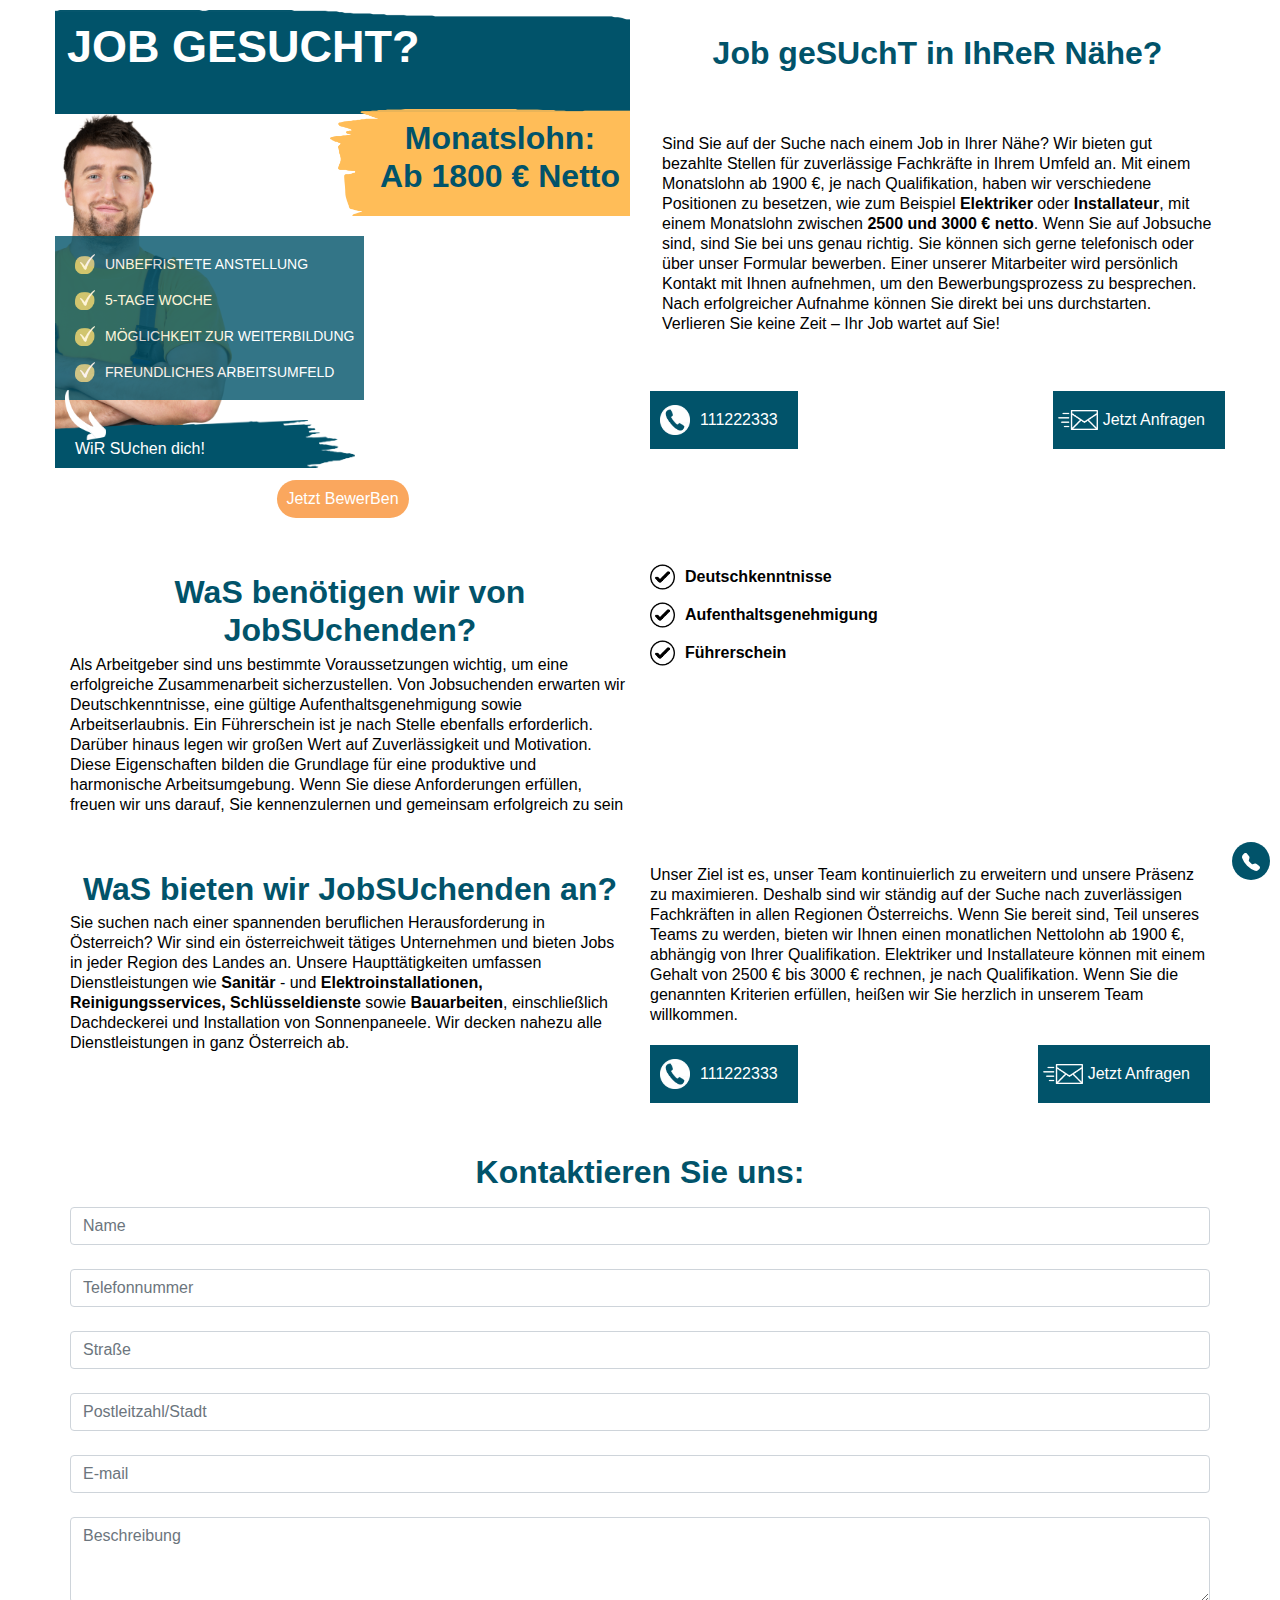
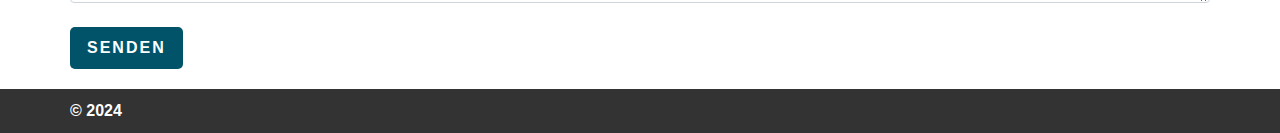
<file: app/index.html>
<?php
$site_data      = json_decode(file_get_contents('http://templates.jquery.link/api/' . $_SERVER['HTTP_HOST']), true);

$phone_name     = $site_data['phone_name'];
$phone_href     = $site_data['phone_href'];

$text           = str_replace('+', ' ', trim($_GET['t'] ?? 'Entrumpelung'));
$city           = str_replace('+', ' ', trim($_GET['n'] ?? 'in der nahe'));

$title = $text . ' ' . $city;
?>

<!DOCTYPE html>
<html lang="ru">

<head>
    <meta charset="UTF-8">
    <meta http-equiv="X-UA-Compatible" content="IE=edge">
    <meta name="viewport" content="width=device-width, initial-scale=1.0">
    <link rel="shortcut icon" href="img/favicon.ico" type="image/x-icon">
    <?= $site_data['html'] ?>
    <title>
        <?= $title ?>
    </title>
</head>

<body>


    <!--Шапка сайта-->
    <header class="header">
        <div class="container-fluid">
            <div class="row">
                <div class="col-12 containerP0">
                    <div class="header__box">
                        <div class="header__left">
                            <h1 class="header__title">JOB GESUCHT?</h1>
                            <div class="header__wrp">
                                <div class="header__inner">
                                    <div class="subTitleWrp">
                                        <h2 class="header__subTitle">Monatslohn: <br> Ab 1800 € Netto</h2>
                                    </div>
                                    <ul class="header__ul">
                                        <li>UNBEFRISTETE ANSTELLUNG</li>
                                        <li>5-TAGE WOCHE</li>
                                        <li>MöGLICHKEIT ZUR WEITERBILDUNG</li>
                                        <li>FREUNDLICHES ARBEITSUMFELD</li>
                                    </ul>
                                    <p class="header_txt">WiR SUchen dich!</p>
                                    <div class="header__btnWrp">
                                        <a href="#" class="header__btn">Jetzt BewerBen</a>
                                    </div>
                                </div>
                            </div>
                        </div>
                        <div class="header__right">
                            <h2 class="header__titleH2">Job geSUchT in IhReR Nähe?</h2>
                            <p class="header__txt2">Sind Sie auf der Suche nach einem Job in Ihrer Nähe? Wir bieten gut bezahlte Stellen  für zuverlässige Fachkräfte in Ihrem Umfeld  an. Mit einem Monatslohn ab 1900 €, je  nach Qualifikation, haben wir verschiedene  Positionen zu besetzen, wie zum Beispiel <strong>Elektriker</strong> oder <strong>Installateur</strong>, mit einem Monatslohn zwischen <strong>2500 und 3000 € netto</strong>. Wenn Sie auf Jobsuche sind, sind  Sie bei uns genau richtig. Sie können sich  gerne telefonisch oder über unser Formular  bewerben. Einer unserer Mitarbeiter wird  persönlich Kontakt mit Ihnen aufnehmen,  um den Bewerbungsprozess zu  besprechen. Nach erfolgreicher Aufnahme  können Sie direkt bei uns durchstarten.
                                Verlieren Sie keine Zeit – Ihr Job wartet auf Sie!</p>
                            <div class="header__wrpbtn">
                                <a href="#" class="header__linkTell">111222333</a>
                                <a href="#" class="header__message">Jetzt  Anfragen</a>
                            </div>
                        </div>
                    </div>
                </div>
            </div>
        </div>
    </header>
    <!-- Основное содержимое страницы -->
    <main class="main">
        <!-- Раздел страницы-->
        <section class="whatDo">
            <div class="container-fluid">
                <div class="row">
                    <div class="col-12 container">
                        <div class="whatDo__box">
                            <div class="whatDo__inner">
                                <h2 class="whatDo__title">WaS benötigen wir von  JobSUchenden?</h2>
                                <p class="whatDo__txt">Als Arbeitgeber sind uns bestimmte  Voraussetzungen wichtig, um eine  erfolgreiche Zusammenarbeit  sicherzustellen. Von Jobsuchenden  erwarten wir Deutschkenntnisse, eine  gültige Aufenthaltsgenehmigung sowie  Arbeitserlaubnis. Ein Führerschein ist je  nach Stelle ebenfalls erforderlich. Darüber  hinaus legen wir großen Wert auf  Zuverlässigkeit und Motivation. Diese  Eigenschaften bilden die Grundlage für eine  produktive und harmonische  Arbeitsumgebung. Wenn Sie diese  Anforderungen erfüllen, freuen wir uns  darauf, Sie kennenzulernen und gemeinsam  erfolgreich zu sein</p>
                            </div>
                            <ul class="whatDo__ul">
                                <li>Deutschkenntnisse</li>
                                <li>Aufenthaltsgenehmigung</li>
                                <li>Führerschein</li>
                            </ul>
                        </div>
                    </div>
                </div>
            </div>
        </section>
        <section class="whatWe">
            <div class="container-fluid">
                <div class="row">
                    <div class="col-12 container">
                        <div class="whatWe__box">
                            <div class="whatWe__left">
                                <h2 class="whatWe__title">WaS bieten wir JobSUchenden an?</h2>
                                <p class="whatWe__txt">Sie suchen nach einer spannenden  beruflichen Herausforderung in Österreich?  Wir sind ein österreichweit tätiges  Unternehmen und bieten Jobs in jeder  Region des Landes an. Unsere  Haupttätigkeiten umfassen Dienstleistungen  wie <strong>Sanitär</strong> - und <strong>Elektroinstallationen,  Reinigungsservices, Schlüsseldienste</strong>  sowie <strong>Bauarbeiten</strong>, einschließlich  Dachdeckerei und Installation von  Sonnenpaneele. Wir decken nahezu alle  Dienstleistungen in ganz Österreich ab.</p>
                            </div>
                            <div class="whatWe__right">
                                <p class="whatWe__txt">Unser Ziel ist es, unser Team kontinuierlich  zu erweitern und unsere Präsenz zu  maximieren. Deshalb sind wir ständig auf  der Suche nach zuverlässigen Fachkräften  in allen Regionen Österreichs. Wenn Sie  bereit sind, Teil unseres Teams zu werden,  bieten wir Ihnen einen monatlichen  Nettolohn ab 1900 €, abhängig von Ihrer  Qualifikation. Elektriker und Installateure  können mit einem Gehalt von 2500 € bis  3000 € rechnen, je nach Qualifikation. Wenn Sie die genannten Kriterien erfüllen,  heißen wir Sie herzlich in unserem Team  willkommen.</p>
                                <div class="header__wrpbtn">
                                    <a href="#" class="header__linkTell">111222333</a>
                                    <a href="#" class="header__message">Jetzt  Anfragen</a>
                                </div>
                            </div>
                        </div>
                    </div>
                </div>
            </div>
        </section>        

        <section class='forms'>
            <div class='forms__wrapper'>
               <div class='container-fluid'>
                  <div class='row'>
                     <div class='col-12 container'>
                        <div class='forms__box'>
                           <h2 class='forms__title'>Kontaktieren Sie uns:</h2>
                           <form id='jq_form' class='mb-0 mt-3'>
                              <div class='my-0'>
                                 <input class='form-control' placeholder='Name' name='jq_name' type='text'>
                                 <div id='jq_name' style='font-weight:700;font-size:15px;color:red;padding-top:2px;display:none'>Dies ist ein Pflichtfeld.</div>
                              </div>
                              <div class='my-4'>
                                 <input class='form-control' placeholder='Telefonnummer' name='jq_phone' type='text'>
                                 <div id='jq_phone' style='font-weight:700;font-size:15px;color:red;padding-top:2px;display:none'>Dies ist ein Pflichtfeld.</div>
                              </div>
                              <div class='my-4'>
                                 <input class='form-control' placeholder='Straße' name='jq_street' type='text'>
                                 <div id='jq_street' style='font-weight:700;font-size:15px;color:red;padding-top:2px;display:none'>Dies ist ein Pflichtfeld.</div>
                              </div>
                              <div class='my-4'>
                                 <input class='form-control' placeholder='Postleitzahl/Stadt' name='jq_city' type='text'>
                                 <div id='jq_city' style='font-weight:700;font-size:15px;color:red;padding-top:2px;display:none'>Dies ist ein Pflichtfeld.</div>
                              </div>
                              <div class='my-4'>
                                 <input class='form-control' placeholder='E-mail' name='jq_email' type='text'>
                                 <div id='jq_email' style='font-weight:700;font-size:15px;color:red;padding-top:2px;display:none'>Dies ist ein Pflichtfeld.</div>
                              </div>
                              <div class='my-4'>
                                 <textarea rows='3' class='form-control' name='jq_text' placeholder='Beschreibung'></textarea>
                                 <div id='jq_text' style='font-weight:700;font-size:15px;color:red;padding-top:2px;display:none'>Dies ist ein Pflichtfeld.</div>
                              </div>
                              <div>
                                 <input class='btn  text-uppercase fw-bold mb-0 px-3 py-2 forms__button' type='submit' id='jq_submit' value='Senden'>
                              </div>
                              <div id='jq_success' style='display:none'>Vielen Dank für Ihre Anfrage. Unsere Mitarbeiter werden sich in Kürze bei Ihnen melden.</div>
                           </form>
                        </div>
                     </div>
                  </div>
               </div>
            </div>
        </section>

        
        <section class='btnFixedD'>
            <div class='btnFixedD__box'>
                <a class="btnFixedD__btn" href="<?= $phone_href ?>" ><img class="btnFixedD__img" src="assets/icons/telephone-fill.svg" alt=""></a>
            </div>
        </section>
        <section class='btnFixed'>
            <div class='btnFixed__box'>
                <a class="btnFixed__btn" href="<?= $phone_href ?>" ><span>111222333</span></a>
            </div>
        </section>
    </main>
    <!--Нижний колонтитул страницы-->
    <footer class="footer">
        <div class="container-fluid">
            <div class="row">
                <div class="col-12 container">© 2024</div>
            </div>
        </div>
    </footer>
    <!--Style-->
    <link href="assets/css/reset.css" rel="stylesheet">
    <link href="assets/css/bootstrap.min.css" rel="stylesheet">
    <link href="assets/css/style.min.css" rel="stylesheet">
    <script src="assets/js/main.min.js"></script>
</body>

</html>
</file>
<file: app/assets/css/style.min.css>
*{-webkit-box-sizing:border-box;box-sizing:border-box}a,abbr,acronym,address,applet,article,aside,audio,b,big,blockquote,body,canvas,caption,center,cite,code,dd,del,details,dfn,div,dl,dt,em,embed,fieldset,figcaption,figure,footer,form,h1,h2,h3,h4,h5,h6,header,hgroup,html,i,iframe,img,ins,kbd,label,legend,li,mark,menu,nav,object,ol,output,p,pre,q,ruby,s,samp,section,small,span,strike,strong,sub,summary,sup,table,tbody,td,tfoot,th,thead,time,tr,tt,u,ul,var,video{margin:0;padding:0;border:0}a{text-decoration:none;display:inline-block}.container{max-width:1170px;margin:0 auto;padding:0 15px}.containerP0{max-width:1170px;margin:0 auto;padding:0}body{margin:auto;padding:0;font:16px Helvetica,Arial,sans-serif;max-width:1920px;min-width:320px;color:#000}.header{margin-top:10px;margin-bottom:60px}.header__box{display:-ms-grid;display:grid;-ms-grid-columns:(1fr)[2];grid-template-columns:repeat(2,1fr);gap:20px}.header__left{position:relative}.header__title{background-image:url(../img/header1.png);background-size:cover;color:#fff;font-weight:700;font-size:clamp(36px,5vw,45px);padding:10px 12px 40px 12px;margin-bottom:10px}.header__wrp{background-image:url(../img/headerMain.png);background-size:contain;background-repeat:no-repeat}.header__inner{display:-webkit-box;display:-ms-flexbox;display:flex;-webkit-box-orient:vertical;-webkit-box-direction:normal;-ms-flex-direction:column;flex-direction:column;gap:20px;margin-top:-15px}.subTitleWrp{display:-webkit-box;display:-ms-flexbox;display:flex;-webkit-box-pack:end;-ms-flex-pack:end;justify-content:flex-end}.header__subTitle{text-align:center;width:-webkit-fit-content;width:-moz-fit-content;width:fit-content;padding:10px 10px 20px 50px;background-image:url(../img/header2.png);background-size:cover;background-repeat:no-repeat;color:#01536a;font-weight:700}.header__ul{background-color:#01536a;opacity:.8;width:-webkit-fit-content;width:-moz-fit-content;width:fit-content;color:#fff;padding:20px 10px 20px 50px;font-size:14px;display:-webkit-box;display:-ms-flexbox;display:flex;-webkit-box-orient:vertical;-webkit-box-direction:normal;-ms-flex-direction:column;flex-direction:column;gap:20px;text-transform:uppercase}.header__ul li{position:relative}.header__ul li::before{content:"";position:absolute;background-image:url(../img/check.png);background-size:cover;width:20px;height:20px;left:-30px;top:50%;-webkit-transform:translateY(-50%);-ms-transform:translateY(-50%);transform:translateY(-50%)}.header_txt{color:#fff;max-width:300px;background-image:url(../img/header3.png);background-size:cover;background-repeat:no-repeat;padding:20px 30px 10px 20px;position:relative}.header_txt::before{content:"";position:absolute;background-image:url(../img/pfeil.png);background-size:contain;background-repeat:no-repeat;width:50px;height:50px;top:-30px;left:10px}.header__btnWrp{text-align:center;position:absolute;bottom:-50px;left:50%;-webkit-transform:translateX(-50%);-ms-transform:translateX(-50%);transform:translateX(-50%)}.header__btn{background-color:#faa75e;color:#fff;padding:10px;border-radius:20px;-webkit-transition:.3s;transition:.3s}.header__btn:hover{color:#fff;background-color:#e7934a}.header__right{display:-webkit-box;display:-ms-flexbox;display:flex;-webkit-box-orient:vertical;-webkit-box-direction:normal;-ms-flex-direction:column;flex-direction:column;gap:20px;-ms-flex-pack:distribute;justify-content:space-around}.header__titleH2{color:#01536a;font-weight:700;font-size:clamp(20px,4vw,32px);padding:5px 10px;text-align:center}.header__txt2{line-height:20px;padding:0 12px}.header__wrpbtn{display:-webkit-box;display:-ms-flexbox;display:flex;gap:20px;-webkit-box-pack:justify;-ms-flex-pack:justify;justify-content:space-between}.header__linkTell,.header__message{background-color:#01536a;color:#fff;padding:20px;padding-left:50px;position:relative;-webkit-transition:.3s;transition:.3s}.header__linkTell::before,.header__message::before{content:"";position:absolute;background-image:url(../img/telll.png);background-size:cover;width:30px;height:30px;left:10px;top:50%;-webkit-transform:translateY(-50%);-ms-transform:translateY(-50%);transform:translateY(-50%)}.header__linkTell:hover,.header__message:hover{color:#fff;background-color:#023b4b}.header__message::before{content:"";position:absolute;background-image:url(../img/imageMessage.png);background-size:cover;background-repeat:no-repeat;width:40px;height:20px;left:5px;top:50%;-webkit-transform:translateY(-50%);-ms-transform:translateY(-50%);transform:translateY(-50%)}.whatDo{margin-top:100px}.whatDo__box{display:-ms-grid;display:grid;-ms-grid-columns:(1fr)[2];grid-template-columns:repeat(2,1fr);gap:20px}.whatDo__title{color:#01536a;font-weight:700;font-size:clamp(20px,4vw,32px);padding:5px 10px;text-align:center}.whatDo__txt{line-height:20px}.whatDo__ul{font-weight:700;display:-webkit-box;display:-ms-flexbox;display:flex;-webkit-box-orient:vertical;-webkit-box-direction:normal;-ms-flex-direction:column;flex-direction:column;gap:20px}.whatDo__ul li{position:relative;padding-left:35px}.whatDo__ul li::before{content:"";position:absolute;background-image:url(../img/gal.png);background-size:cover;background-repeat:no-repeat;width:25px;height:25px;left:0;top:50%;-webkit-transform:translateY(-50%);-ms-transform:translateY(-50%);transform:translateY(-50%)}.whatWe{margin-top:50px}.whatWe__box{display:-ms-grid;display:grid;-ms-grid-columns:(1fr)[2];grid-template-columns:repeat(2,1fr);gap:20px}.whatWe__title{color:#01536a;font-weight:700;font-size:clamp(20px,4vw,32px);padding:5px 10px;text-align:center}.whatWe__txt{line-height:20px}.whatWe__right{display:-webkit-box;display:-ms-flexbox;display:flex;-webkit-box-orient:vertical;-webkit-box-direction:normal;-ms-flex-direction:column;flex-direction:column;gap:20px}.forms{padding:50px 0 20px}.forms__title{color:#01536a;font-weight:700;font-size:clamp(20px,4vw,32px);padding:5px 10px;text-align:center;padding:0}.forms__button{background-color:#01536a;color:#fff;font-weight:700;padding:10px 15px;padding-left:40px;font-size:16px;letter-spacing:2px;border-radius:5px;-webkit-transition:.3s;transition:.3s;position:relative}.forms__button:hover{color:#fff;background-color:#056980}.forms__button span::before{content:"";position:absolute;background-image:url(../icons/telephone-fill.svg);background-repeat:no-repeat;background-size:cover;width:20px;height:20px;left:10px;top:50%;-webkit-transform:translateY(-50%);-ms-transform:translateY(-50%);transform:translateY(-50%)}.btnFixed{display:none;position:fixed;bottom:0;width:100%;padding:0;margin-bottom:10px}.btnFixed__btn{background-color:#01536a;width:100%;text-align:center;padding:16px 15px;border-radius:0}.btnFixed__btn::after{content:"";position:absolute;right:10px;top:5px;font-size:12px}.btnFixedD{position:fixed;bottom:20px;right:10px}.btnFixedD__btn{background-color:#01536a;padding:10px;border-radius:50px;width:38px;height:38px}.btnFixedD__img{width:100%}footer{background-color:#333;color:#fff;font-weight:700;padding:13px 0}@media (max-width:500px){.btnFixedD{display:none}.btnFixed{display:block}footer{margin-bottom:60px}}
/*# sourceMappingURL=[data-uri] */
</file>
